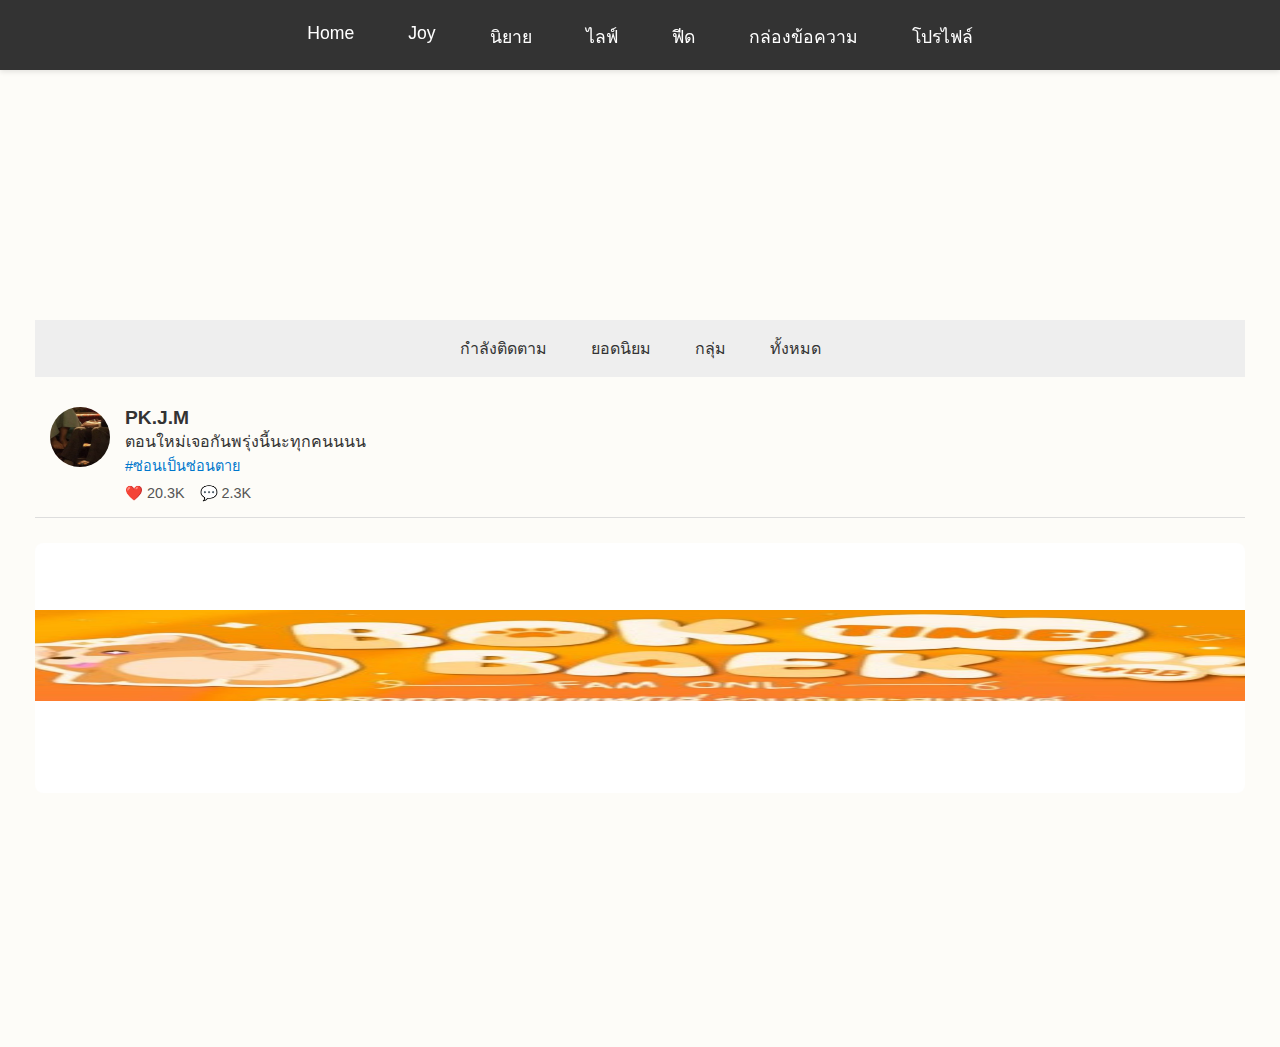
<file: feed.html>
<!DOCTYPE html>
<html lang="th">
<head>
  <meta charset="UTF-8">
  <meta name="viewport" content="width=device-width, initial-scale=1.0">
  <title>Joy Novel</title>
  <link rel="stylesheet" href="style.css">
</head>
<body>
    <!-- ปุ่มสลับโหมด -->
  <button id="toggle-dark">🌙 Dark Mode</button>


  <!-- เมนู -->
  <nav class="topnav">
    <a href="index.html">Home</a>
    <a href="joy.html">Joy</a>
    <a href="novel.html">นิยาย</a>
    <a href="live.html">ไลฟ์</a>
    <a href="feed.html">ฟีด</a>
    <a href="lnbox.html">กล่องข้อความ</a>
    <a href="profile.html">โปรไฟล์</a>
  </nav>
   <!-- Feed -->
<section id="Feed.html">
    <nav class="menu">
      <span>กำลังติดตาม</span>
      <span>ยอดนิยม</span>
      <span>กลุ่ม</span>
      <span>ทั้งหมด</span>
    </nav>

    <div class="post">
      <img src="PK.J.M.png" class="avatar" alt="avatar">
      <div class="post-content">
        <h2>PK.J.M</h2>
        <p>ตอนใหม่เจอกันพรุ่งนี้นะทุกคนนนน</p>
        <p class="tag">#ซ่อนเป็นซ่อนตาย</p>
        <div class="actions">
          <span>❤️ 20.3K</span>
          <span>💬 2.3K</span>
        </div>
      </div>
    </div>
    <img src="หมาสีเหลือง.png" class="banner" alt="banner">
  </section>
    <!-- Script toggle -->
  <script>
    const toggleBtn = document.getElementById("toggle-dark");
    toggleBtn.addEventListener("click", () => {
      document.body.classList.toggle("dark-mode");
      toggleBtn.textContent = document.body.classList.contains("dark-mode") 
        ? "☀️ Light Mode" 
        : "🌙 Dark Mode";
    });
  </script>

</body>
</html>
</file>
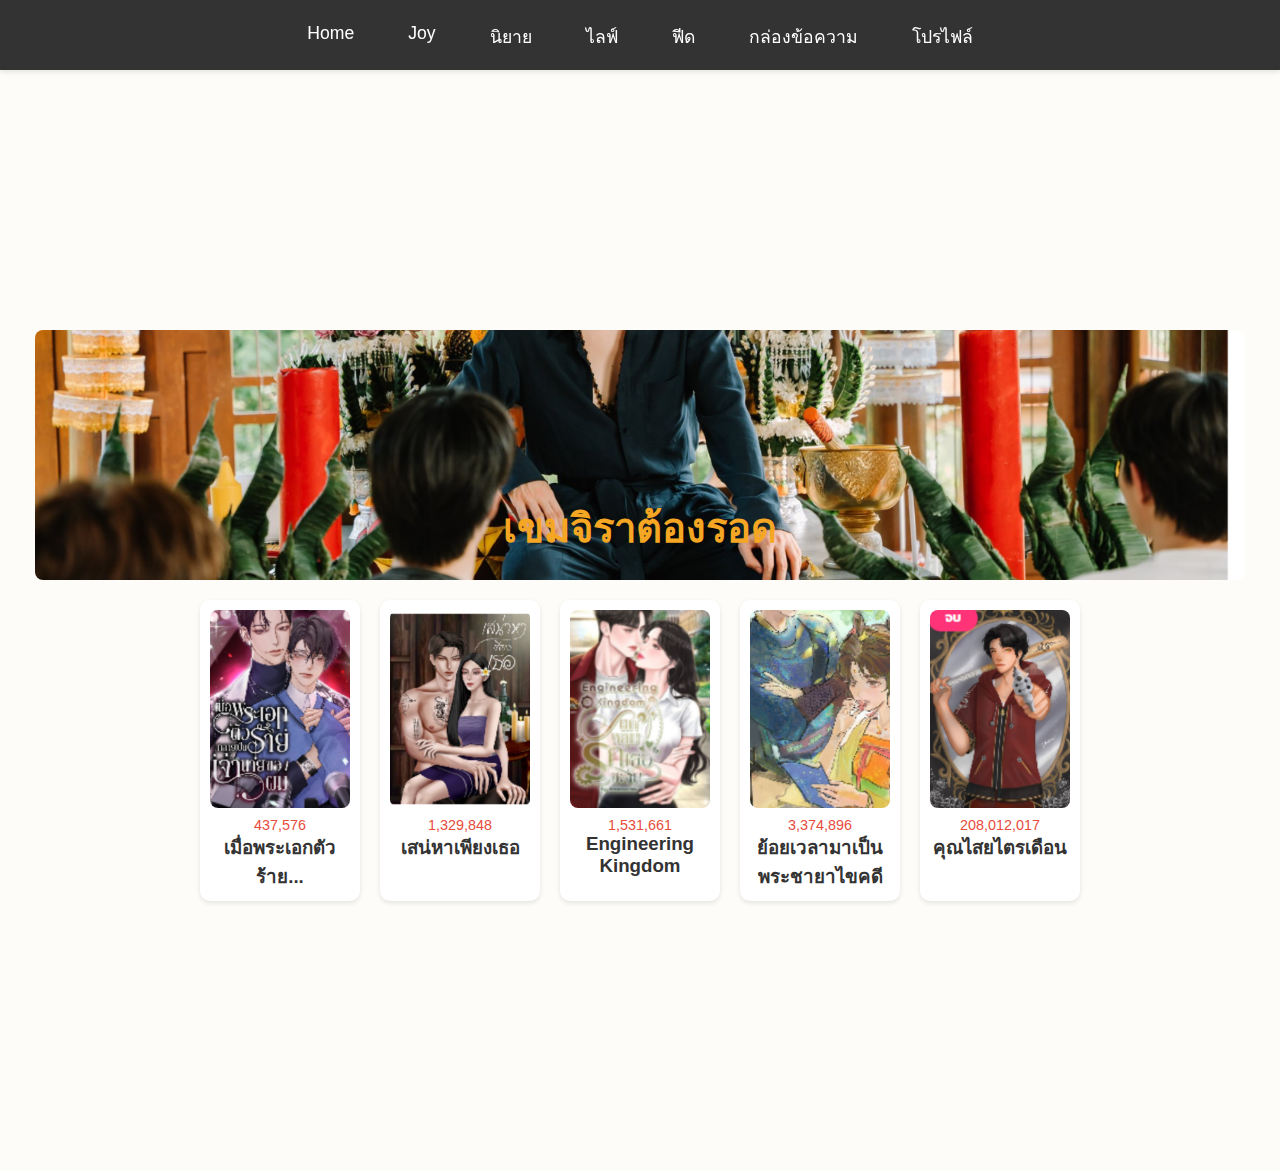
<file: joy.html>
<!DOCTYPE html>
<html lang="th">
<head>
  <meta charset="UTF-8">
  <meta name="viewport" content="width=device-width, initial-scale=1.0">
  <title>Joy Novel</title>
  <link rel="stylesheet" href="style.css">
</head>
<body>
    <!-- ปุ่มสลับโหมด -->
  <button id="toggle-dark">🌙 Dark Mode</button>


  <!-- เมนู -->
  <nav class="topnav">
    <a href="index.html">Home</a>
    <a href="joy.html">Joy</a>
    <a href="novel.html">นิยาย</a>
    <a href="live.html">ไลฟ์</a>
    <a href="feed.html">ฟีด</a>
    <a href="lnbox.html">กล่องข้อความ</a>
    <a href="profile.html">โปรไฟล์</a>
  </nav>
  <!-- Joy -->
   
  <section id="joy.html">
    <div class="banner">
      <img src="เขรมจิรา.png" alt="banner">
      <h1 class="banner-text">เขมจิราต้องรอด</h1>
    </div>
    <div class="novel-list">
      <div class="novel-card"><img src="พระเอกตัวร้าย.png"><p class="views">437,576</p><h3>เมื่อพระเอกตัวร้าย...</h3></div>
      <div class="novel-card"><img src="เสน่หา.png"><p class="views">1,329,848</p><h3>เสน่หาเพียงเธอ</h3></div>
      <div class="novel-card"><img src="ตกหลุมรัก.png"><p class="views">1,531,661</p><h3>Engineering Kingdom</h3></div>
       <div class="novel-card"><img src="ย้อยเวลา.png"><p class="views">3,374,896</p><h3>ย้อยเวลามาเป็นพระชายาไขคดี</h3></div>
        <div class="novel-card"><img src="คุณไสย์.png"><p class="views">208,012,017</p><h3>คุณไสยไตรเดือน</h3></div>
    </div>
  </section>
    <!-- Script toggle -->
  <script>
    const toggleBtn = document.getElementById("toggle-dark");
    toggleBtn.addEventListener("click", () => {
      document.body.classList.toggle("dark-mode");
      toggleBtn.textContent = document.body.classList.contains("dark-mode") 
        ? "☀️ Light Mode" 
        : "🌙 Dark Mode";
    });
  </script>

</body>
</html>
</file>
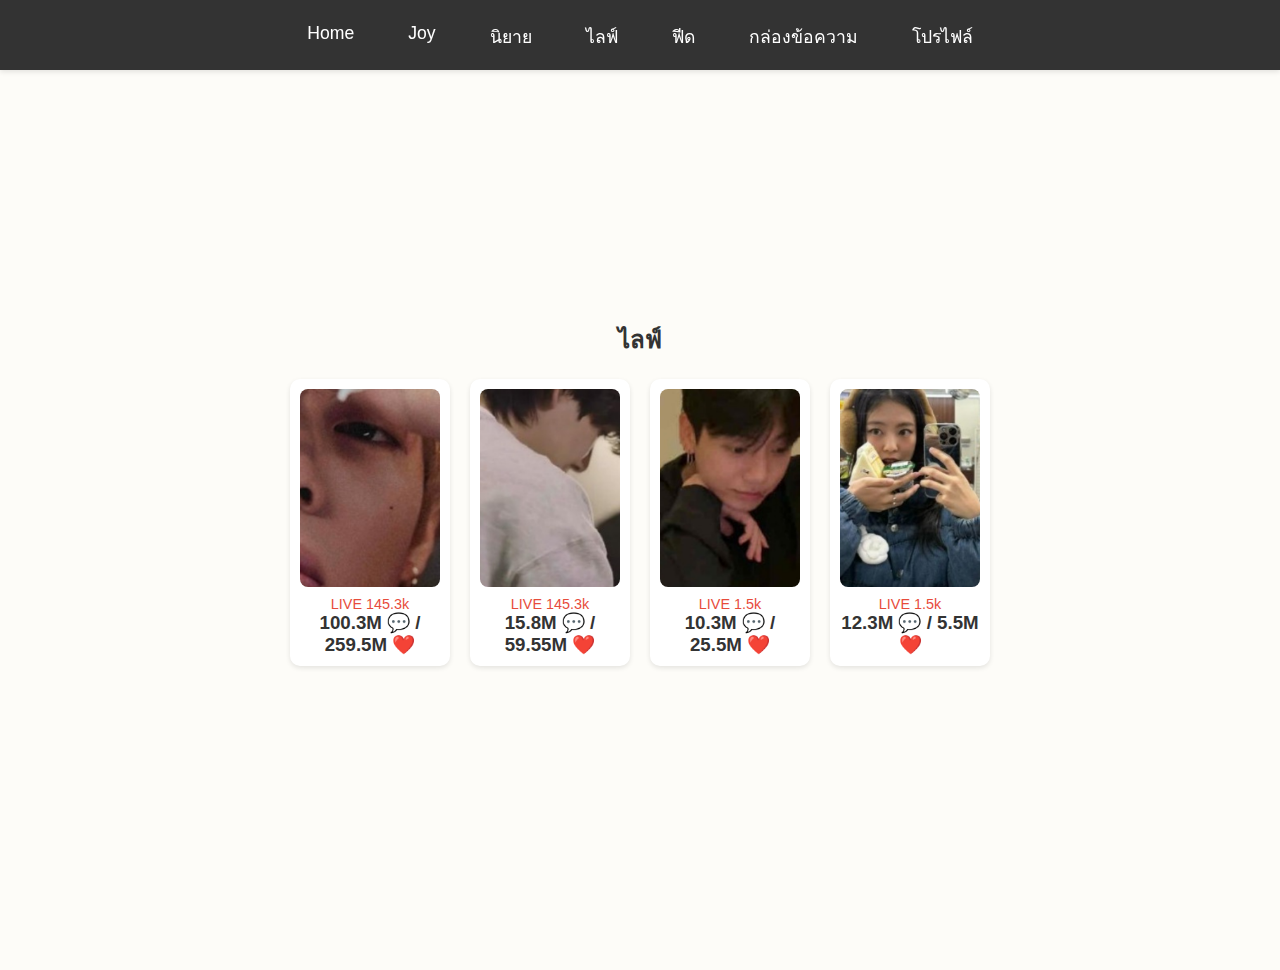
<file: live.html>
<!DOCTYPE html>
<html lang="th">
<head>
  <meta charset="UTF-8">
  <meta name="viewport" content="width=device-width, initial-scale=1.0">
  <title>Joy Novel</title>
  <link rel="stylesheet" href="style.css">
</head>
<body>
<!-- ปุ่มสลับโหมด -->
  <button id="toggle-dark">🌙 Dark Mode</button>

  <!-- เมนู -->
  <nav class="topnav">
    <a href="index.html">Home</a>
    <a href="joy.html">Joy</a>
    <a href="novel.html">นิยาย</a>
    <a href="live.html">ไลฟ์</a>
    <a href="feed.html">ฟีด</a>
    <a href="lnbox.html">กล่องข้อความ</a>
    <a href="profile.html">โปรไฟล์</a>
  </nav>
   <!-- Live -->
  <section id="live.html">
    <h2>ไลฟ์</h2>
    <div class="novel-list">
      <div class="novel-card"><img src="100.35.png"><p class="views">LIVE 145.3k</p><h3>100.3M 💬 / 259.5M ❤️</h3></div>
      <div class="novel-card"><img src="15.8.png"><p class="views">LIVE 145.3k</p><h3>15.8M 💬 / 59.55M ❤️</h3></div>
      <div class="novel-card"><img src="10.35.png"><p class="views">LIVE 1.5k</p><h3>10.3M 💬 / 25.5M ❤️</h3></div> 
      <div class="novel-card"><img src="12.3.png"><p class="views">LIVE 1.5k</p><h3>12.3M 💬 / 5.5M ❤️</h3></div>
    </div>
  </section>
<!DOCTYPE html>
<html lang="th">
<head>
  <meta charset="UTF-8">
  <meta name="viewport" content="width=device-width, initial-scale=1.0">
  <title>นิยาย</title>
  <link rel="stylesheet" href="style.css">
</head>
<body>
      <!-- Script toggle -->
  <script>
    const toggleBtn = document.getElementById("toggle-dark");
    toggleBtn.addEventListener("click", () => {
      document.body.classList.toggle("dark-mode");
      toggleBtn.textContent = document.body.classList.contains("dark-mode") 
        ? "☀️ Light Mode" 
        : "🌙 Dark Mode";
    });
  </script>

</body>
</html>
</file>
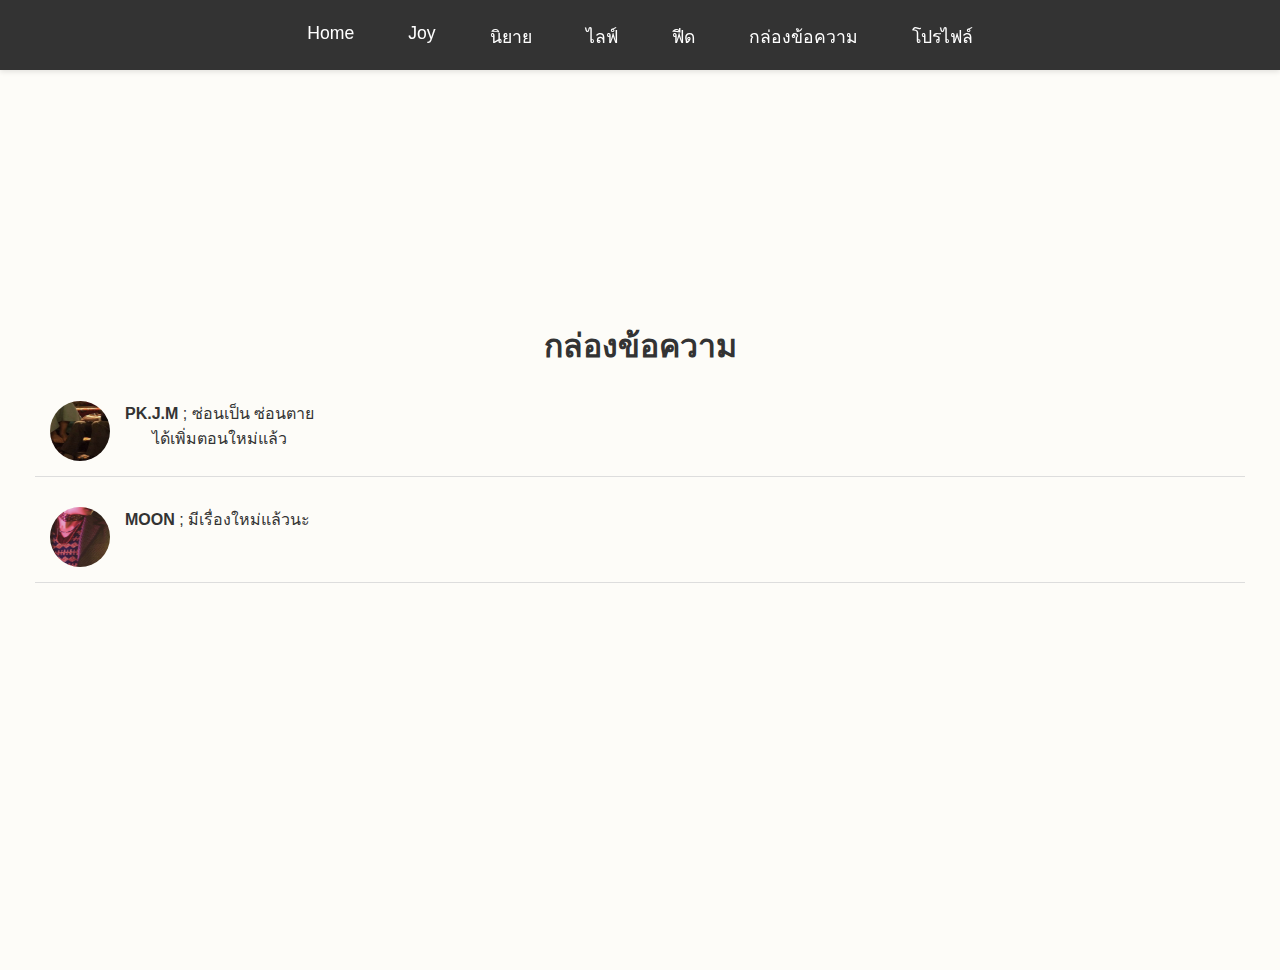
<file: lnbox.html>
<!DOCTYPE html>
<html lang="th">
<head>
  <meta charset="UTF-8">
  <meta name="viewport" content="width=device-width, initial-scale=1.0">
  <title>Joy Novel</title>
  <link rel="stylesheet" href="style.css">
</head>
<body>
<!-- ปุ่มสลับโหมด -->
  <button id="toggle-dark">🌙 Dark Mode</button>

  <!-- เมนู -->
  <nav class="topnav">
    <a href="index.html">Home</a>
    <a href="joy.html">Joy</a>
    <a href="novel.html">นิยาย</a>
    <a href="live.html">ไลฟ์</a>
    <a href="feed.html">ฟีด</a>
    <a href="lnbox.html">กล่องข้อความ</a>
    <a href="profile.html">โปรไฟล์</a>
  </nav>
   <!-- 🔹 หน้า ข้อความ -->
  <section class="page messages">
    <h1 class="title">กล่องข้อความ</h1>
    <div class="msg">
      <img src="PK.J.M.png" class="avatar" alt="avatar">
      <p><b>PK.J.M</b> ; ซ่อนเป็น ซ่อนตาย <br>ได้เพิ่มตอนใหม่แล้ว</p>
    </div>
    <div class="msg">
      <img src="MOON.png" class="avatar" alt="avatar">
      <p><b>MOON</b> ; มีเรื่องใหม่แล้วนะ</p>
    </div>
  </section>
    <!-- Script toggle -->
  <script>
    const toggleBtn = document.getElementById("toggle-dark");
    toggleBtn.addEventListener("click", () => {
      document.body.classList.toggle("dark-mode");
      toggleBtn.textContent = document.body.classList.contains("dark-mode") 
        ? "☀️ Light Mode" 
        : "🌙 Dark Mode";
    });
  </script>

</body>
</html>
</file>
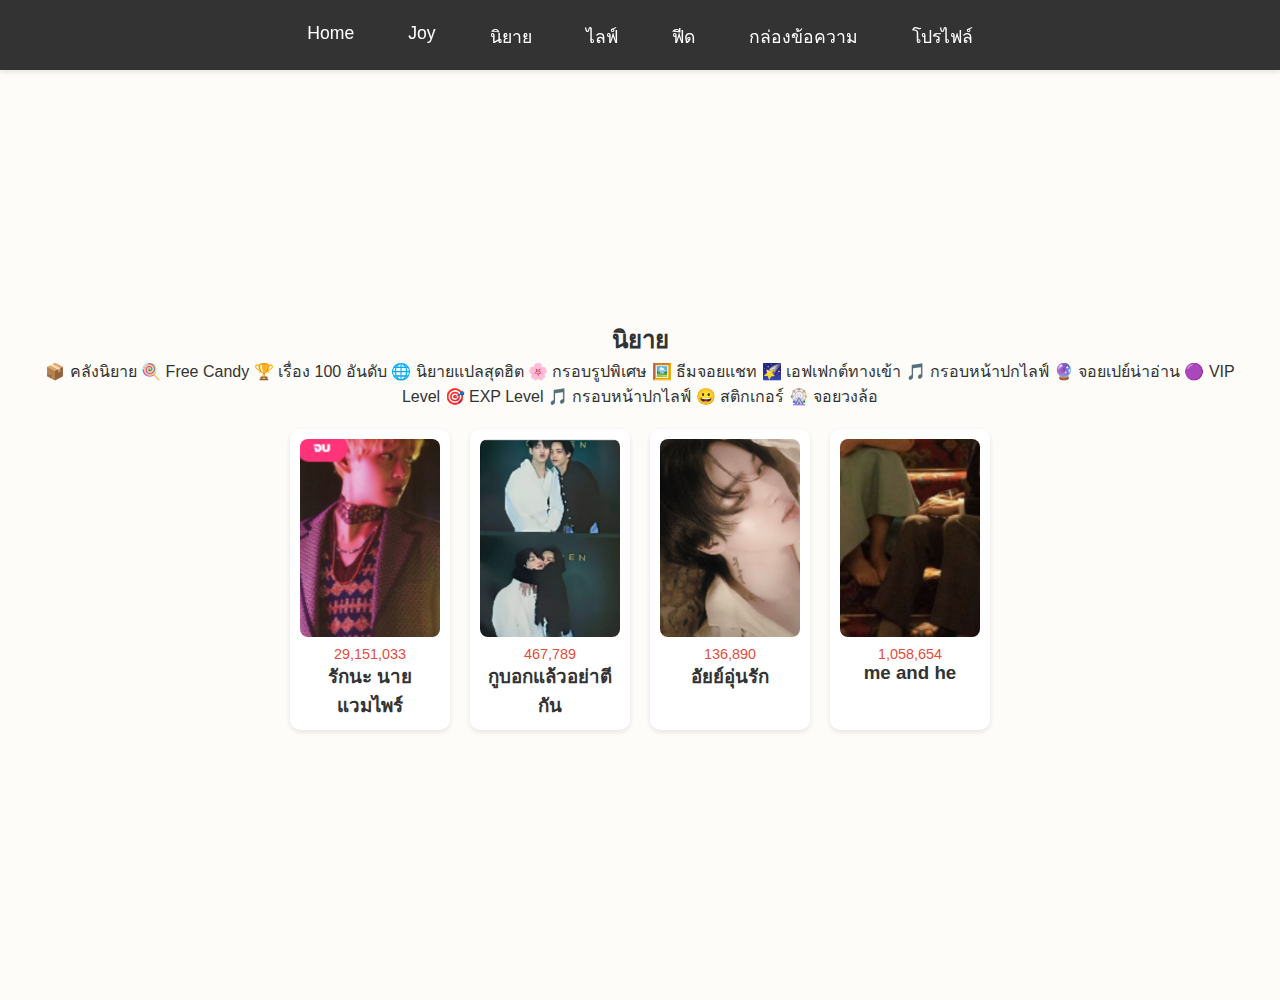
<file: novel.html>
<!DOCTYPE html>
<html lang="th">
<head>
  <meta charset="UTF-8">
  <meta name="viewport" content="width=device-width, initial-scale=1.0">
  <title>Joy Novel</title>
  <link rel="stylesheet" href="style.css">
</head>
<body>
<!-- ปุ่มสลับโหมด -->
  <button id="toggle-dark">🌙 Dark Mode</button>

  <!-- เมนู -->
  <nav class="topnav">
    <a href="index.html">Home</a>
    <a href="joy.html">Joy</a>
    <a href="novel.html">นิยาย</a>
    <a href="live.html">ไลฟ์</a>
    <a href="feed.html">ฟีด</a>
    <a href="lnbox.html">กล่องข้อความ</a>
    <a href="profile.html">โปรไฟล์</a>
  </nav>
   <!-- Novel -->
  <section id="novel.html">
  <h2>นิยาย</h2>

  <a ></a>📦 คลังนิยาย        🍭 Free Candy      🏆 เรื่อง 100 อันดับ     🌐 นิยายแปลสุดฮิต     🌸 กรอบรูปพิเศษ       🖼️ ธีมจอยแชท        🌠 เอฟเฟกต์ทางเข้า    
          🎵 กรอบหน้าปกไลฟ์   🔮 จอยเปย์น่าอ่าน     🟣 VIP Level        🎯 EXP Level         🎵 กรอบหน้าปกไลฟ์    😀 สติกเกอร์         🎡 จอยวงล้อ  <a/>

    <div class="novel-list">
      <div class="novel-card"><img src="แวมไพร์.png"><p class="views">29,151,033</p><h3>รักนะ นายแวมไพร์</h3></div>
      <div class="novel-card"><img src="อย่าตีกัน.png"><p class="views">467,789</p><h3>กูบอกแล้วอย่าตีกัน</h3></div>
      <div class="novel-card"><img src="อุ่นรัก.png"><p class="views">136,890</p><h3>อัยย์อุ่นรัก</h3></div>
      <div class="novel-card"><img src="me (2).png"><p class="views">1,058,654</p><h3>me and he</h3></div>
    </div>
  </section>
    <!-- Script toggle -->
  <script>
    const toggleBtn = document.getElementById("toggle-dark");
    toggleBtn.addEventListener("click", () => {
      document.body.classList.toggle("dark-mode");
      toggleBtn.textContent = document.body.classList.contains("dark-mode") 
        ? "☀️ Light Mode" 
        : "🌙 Dark Mode";
    });
  </script>

</body>
</html>
</file>
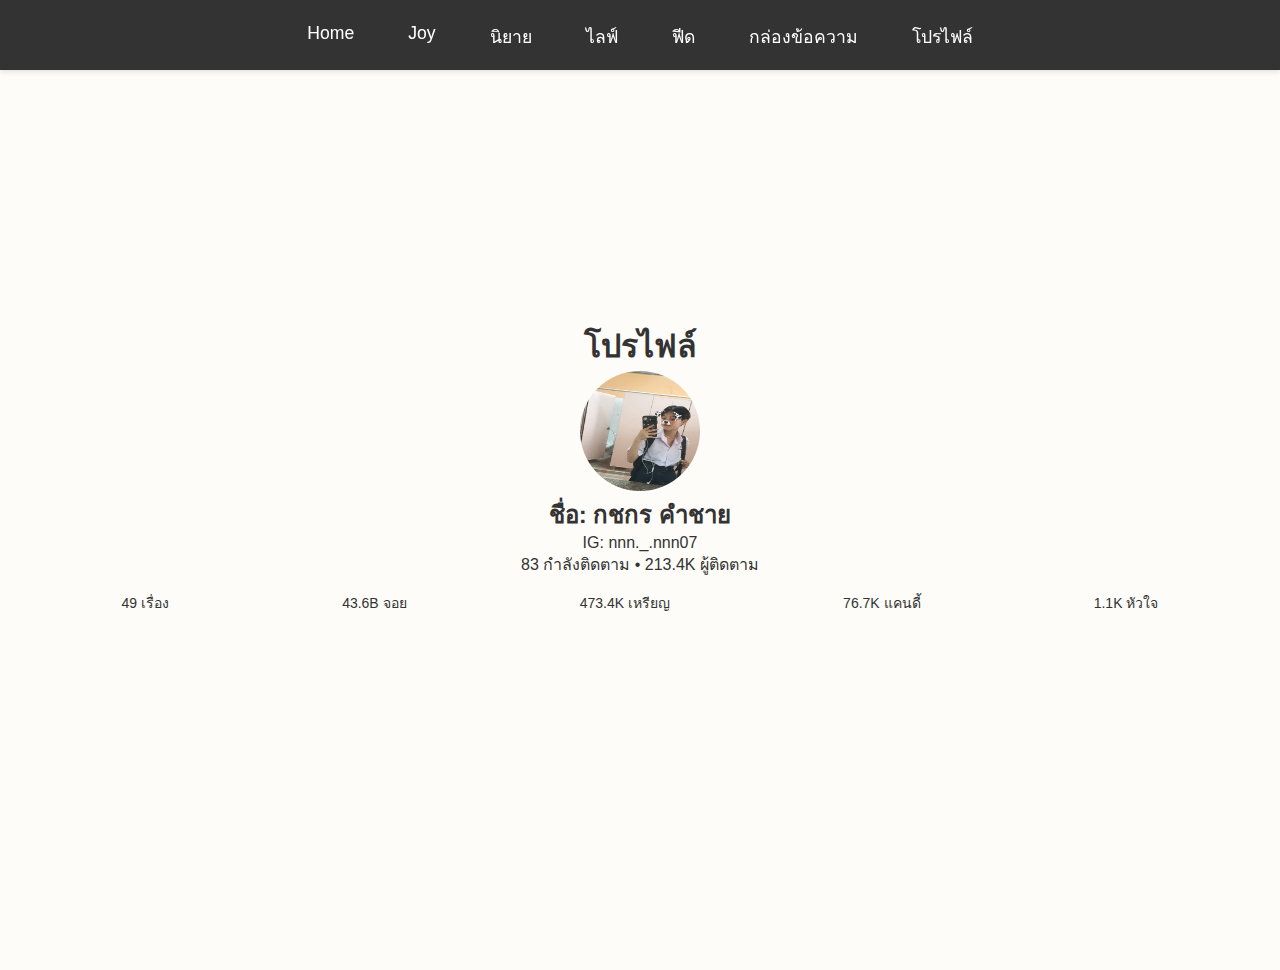
<file: profile.html>
<!DOCTYPE html>
<html lang="th">
<head>
  <meta charset="UTF-8">
  <meta name="viewport" content="width=device-width, initial-scale=1.0">
  <title>Joy Novel</title>
  <link rel="stylesheet" href="style.css">
</head>
<body>
<!-- ปุ่มสลับโหมด -->
  <button id="toggle-dark">🌙 Dark Mode</button>

<!-- เมนู -->
  <nav class="topnav">
    <a href="index.html">Home</a>
    <a href="joy.html">Joy</a>
    <a href="novel.html">นิยาย</a>
    <a href="live.html">ไลฟ์</a>
    <a href="feed.html">ฟีด</a>
    <a href="lnbox.html">กล่องข้อความ</a>
    <a href="profile.html">โปรไฟล์</a>
  </nav>
  <!-- 🔹 หน้า โปรไฟล์ -->
  <section class="page profile">
    <h1 class="title">โปรไฟล์</h1>
    <div class="profile-info">
      <img src="โปรไฟล์.png" class="avatar-large" alt="me">
      <h2>ชื่อ: กชกร คำชาย</h2>
      <p>IG: nnn._.nnn07</p>
      <p>83 กำลังติดตาม • 213.4K ผู้ติดตาม</p>
      <div class="stats">
        <span>49 เรื่อง</span>
        <span>43.6B จอย</span>
        <span>473.4K เหรียญ</span>
        <span>76.7K แคนดี้</span>
        <span>1.1K หัวใจ</span>
      </div>
    </div>
  </section>
    <!-- Script toggle -->
  <script>
    const toggleBtn = document.getElementById("toggle-dark");
    toggleBtn.addEventListener("click", () => {
      document.body.classList.toggle("dark-mode");
      toggleBtn.textContent = document.body.classList.contains("dark-mode") 
        ? "☀️ Light Mode" 
        : "🌙 Dark Mode";
    });
  </script>

</body>
</html>
</file>
<file: style.css>
/* Reset และ Font */
* {
  margin: 0;
  padding: 0;
  box-sizing: border-box;
  font-family: "Noto Sans Thai", "Prompt", sans-serif;
}
html {
  scroll-behavior: smooth;
}
body {
  background: #fdfcf8;
  color: #333;
  text-align: center;
}

/* Section */
section {
  padding: 250px 35px;
  min-height: 100vh;
}

/* เมนูด้านบน */
.topnav {
  position: fixed;
  top: 0; left: 0; right: 0;
  display: flex;
  justify-content: center;
  gap: 30px;
  padding: 15px;
  background: #333;
  box-shadow: 0 2px 5px rgba(0,0,0,0.1);
  z-index: 1000;
}
.topnav a {
  text-decoration: none;
  font-size: 1.1rem;
  color: white;
  padding: 8px 12px;
  border-radius: 4px;
}
.topnav a:hover {
  background: #575757;
}

/* แถบสี */
.color-bars {
  display: flex;
  width: 100%;
  height: 200px;
  margin-top: 60px;
}
.bar { flex: 1; border: 2px solid black; }
.bar1{background:#e6d6bb;}
.bar2{background:#d8a691;}
.bar3{background:#e58b55;}
.bar4{background:#d6bb74;}
.bar5{background:#e8d4c7;}
.bar6{background:#9d9361;}
.center-box {
  text-align: center;
  margin-top: -120px;
  background: white;
  padding: 20px 40px;
  display: inline-block;
  border-radius: 10px;
  box-shadow: 0 0 10px rgba(0,0,0,0.1);
}

/* Banner */
.banner {
  position: relative;
  width: 100%;
  height: 250px;
  overflow: hidden;
  border-radius: 8px;
  margin-top: 10px;
}
.banner img {
  width: 100%;
  height: 100%;
  object-fit: cover;
}
.banner-text {
  position: absolute;
  bottom: 20px;
  left: 50%;
  transform: translateX(-50%);
  font-size: 2.5rem;
  color: #f5a623;
}

/* Card นิยาย */
.novel-list {
  display: flex;
  flex-wrap: wrap;
  gap: 20px;
  padding: 20px;
  justify-content: center;
}
.novel-card {
  background: #fff;
  border-radius: 10px;
  box-shadow: 0 2px 5px rgba(0,0,0,0.1);
  padding: 10px;
  width: 160px;
  text-align: center;
}
.novel-card img {
  width: 100%;
  border-radius: 8px;
}
.views {
  color: #e74c3c;
  font-size: 0.9rem;
  margin-top: 5px;
}

/* ฟีด / โพสต์ */
.menu {
  display: flex;
  justify-content: center;
  gap: 20px;
  background: #eee;
  padding: 10px;
  flex-wrap: wrap;
}
.menu span {
  cursor: pointer;
  padding: 6px 12px;
}
.menu span:hover {
  background: #ddd;
  border-radius: 6px;
}

.post, .msg {
  display: flex;
  align-items: flex-start;
  gap: 15px;
  padding: 15px;
  margin: 15px 0;
  border-bottom: 1px solid #ddd;
}
.avatar {
  width: 60px;
  height: 60px;
  border-radius: 50%;
  flex-shrink: 0;
}
.avatar-large {
  width: 120px;
  height: 120px;
  border-radius: 50%;
}
.post-content {
  flex: 1;
  text-align: left;
}
.post-content h2 {
  margin: 0;
  font-size: 1.2em;
}
.tag {
  color: #0077cc;
  font-size: 0.9em;
}
.actions {
  margin-top: 8px;
  font-size: 0.9em;
  color: #555;
  display: flex;
  gap: 15px;
}

/* โปรไฟล์ */
.profile-info {
  text-align: center;
}
.stats {
  margin-top: 15px;
  display: flex;
  justify-content: space-around;
  font-size: 14px;
}

/* Bottom nav */
.bottom-nav {
  position: fixed;
  bottom: 0; left: 0;
  width: 100%;
  background: white;
  display: flex;
  justify-content: space-around;
  padding: 10px;
  border-top: 2px solid #ccc;
  font-size: 22px;
}

/* Footer */
footer {
  text-align: center;
  padding: 20px;
  background: #222;
  color: white;
  margin-top: 50px;
}

/* ปุ่ม toggle Dark Mode */
#toggle-dark {
  position: fixed;
  top: 10px;
  right: 10px;
  padding: 8px 12px;
  border: none;
  border-radius: 6px;
  cursor: pointer;
  background: #333;
  color: white;
  font-size: 0.9em;
  z-index: 1000;
}
#toggle-dark:hover { opacity: 0.8; }

/* 🌙 Dark Mode */
body.dark-mode {
  background: #121212;
  color: #eaeaea;
}
body.dark-mode .topnav { background: #1e1e1e; }
body.dark-mode .topnav a { color: #eaeaea; }
body.dark-mode .topnav a:hover { background: #333; }
body.dark-mode .menu { background: #222; }
body.dark-mode .menu span:hover { background: #333; }
body.dark-mode .post { border-bottom: 1px solid #333; }
body.dark-mode .actions { color: #ccc; }
body.dark-mode .tag { color: #66aaff; }
body.dark-mode footer { background: #000; }

/* Responsive */
@media (max-width: 768px) {
  .topnav {
    flex-direction: column;
    align-items: center;
  }
  .post {
    flex-direction: column;
    align-items: center;
    text-align: center;
  }
  .avatar {
    width: 50px;
    height: 50px;
  }
  .post-content h2 {
    font-size: 1em;
  }
}
.topnav {
  position: fixed;
  top: 0; left: 0; right: 0;
  height: 70px; /* 🔹 กำหนดชัดเจน */
  display: flex;
  justify-content: center;
  gap: 30px;
  padding: 15px;
  background: #333;
  box-shadow: 0 2px 5px rgba(0,0,0,0.1);
  z-index: 1000;
}

body {
  padding-top: 70px; /* 🔹 ใช้เท่ากับความสูงของ .topnav */
}
/* Responsive: ปรับเมนูบนมือถือ */
@media (max-width: 768px) {
  .topnav {
    height: 55px;              /* ลดความสูง */
    gap: 10px;                 /* ลดระยะห่าง */
    padding: 10px;             /* padding น้อยลง */
    flex-wrap: wrap;           /* บรรทัดใหม่ถ้าเมนูยาวเกิน */
  }

  .topnav a {
    font-size: 0.9rem;         /* ตัวอักษรเล็กลง */
    padding: 6px 8px;          /* ปุ่มกะทัดรัด */
  }

  body {
    padding-top: 55px;         /* ปรับตามความสูงใหม่ */
  }
}
</file>
